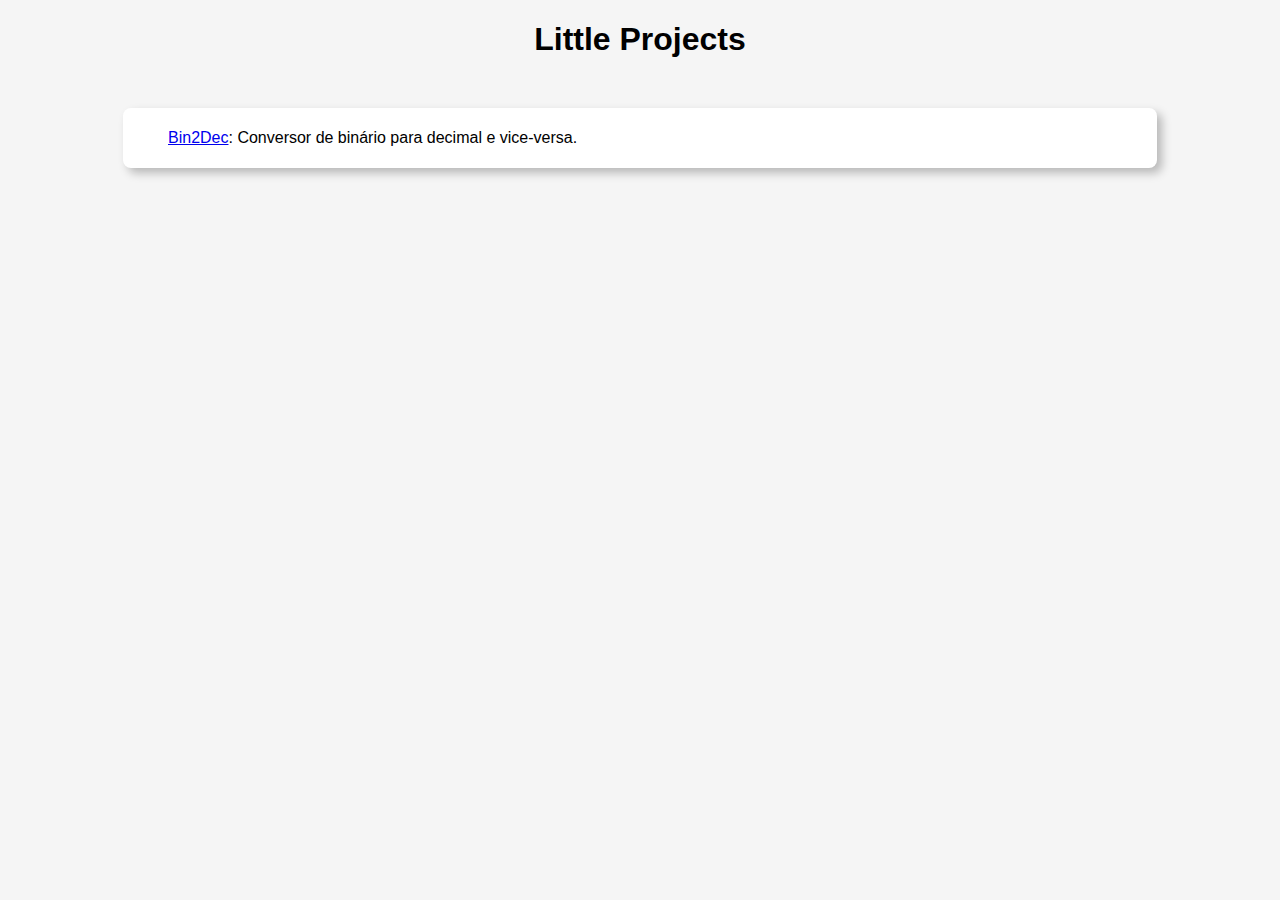
<file: index.html>
<!DOCTYPE html>
<html lang="pt-BR">
  <head>
    <meta charset="UTF-8" />
    <meta name="viewport" content="width=device-width, initial-scale=1.0" />
    <link rel="stylesheet" href="style.css" />
    <title>Little Projects</title>
  </head>
  <body>
    <h1>Little Projects</h1>
    <div class="container">
      <ul>
        <li>
          <a href="./Bin2Dec/">Bin2Dec</a>: Conversor de binário para decimal e
          vice-versa.
        </li>
      </ul>
    </div>
  </body>
</html>
</file>
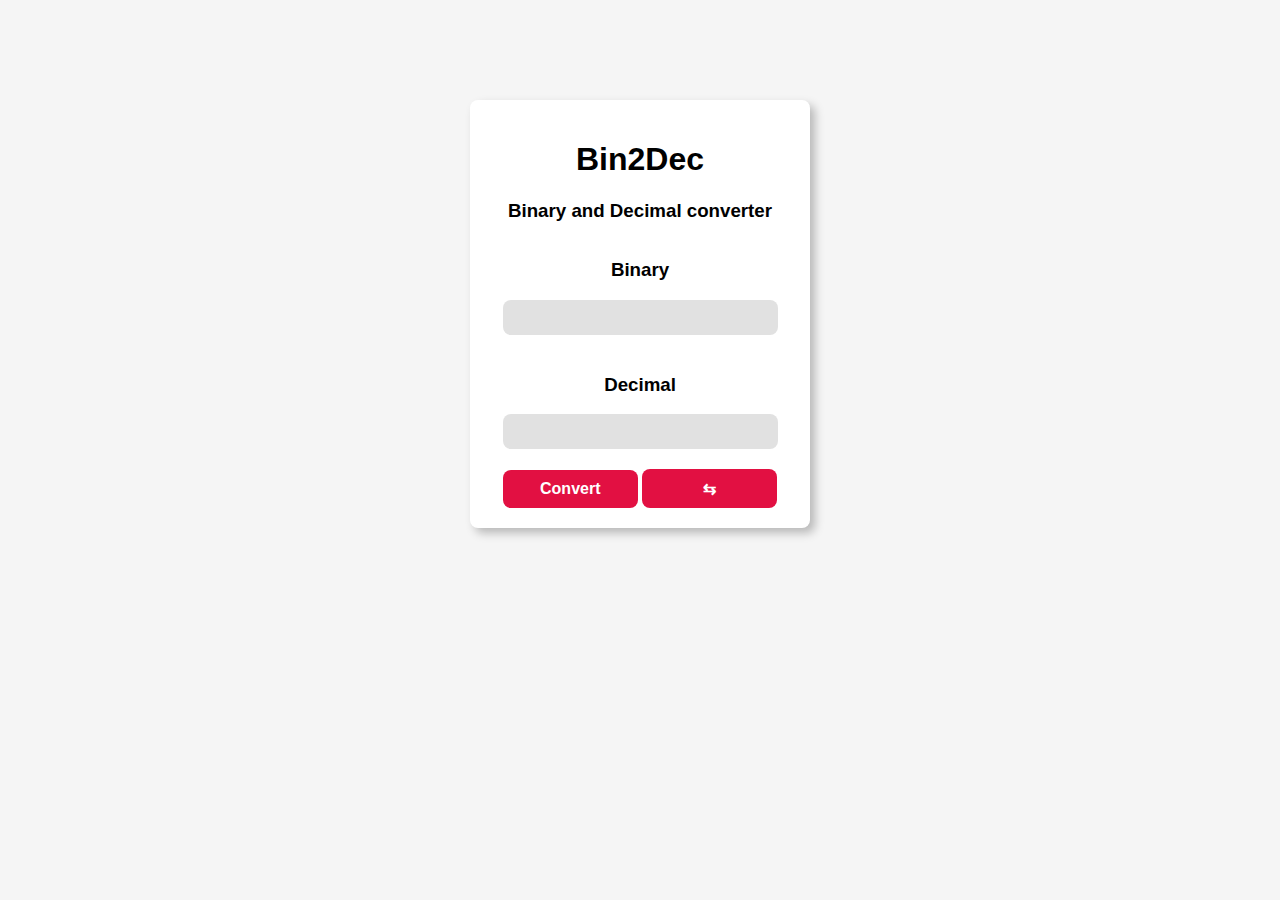
<file: Bin2Dec/index.html>
<!DOCTYPE html>
<html lang="en">
  <head>
    <meta charset="UTF-8" />
    <meta name="viewport" content="width=device-width, initial-scale=1.0" />
    <link rel="stylesheet" href="./styles/styles.css" />
    <title>Bin2Dec</title>
  </head>
  <body>
    <div class="container">
      <h1>Bin2Dec</h1>
      <h3>Binary and Decimal converter</h3>

      <div class="input-output">
        <h3 id="input">Binary</h3>
        <input id="input-1" type="number" />
        
        <h3 id="output">Decimal</h3>
        <input id="input-2" type="number" readonly />
      </div>

      <button onclick="convert()">Convert</button>
      <button onclick="changeMode()">⇆</button>
    </div>

    <script src="./js/bin2dec.js"></script>
  </body>
</html>
</file>
<file: style.css>
body {
  margin: 0;
  padding: 0;
  outline: none;
  background-color: whitesmoke;
  font-family: Arial, Helvetica, sans-serif;
}

.container {
  margin: 50px auto;
  max-width: 80%;
  padding: 5px;
  background-color: #fff;
  border-radius: 8px;
  box-shadow: #00000040 5px 5px 10px;
  text-align: center;
}

h1{
  text-align: center;
}

li {
  text-align: left;
  list-style: none;
}
</file>
<file: Bin2Dec/styles/styles.css>
body {
  margin: 0;
  padding: 0;
  outline: none;
  background-color: whitesmoke;
  font-family: Arial, Helvetica, sans-serif;
}

.container {
  margin: 100px auto;
  max-width: 300px;
  padding: 20px;
  background-color: #fff;
  border-radius: 8px;
  box-shadow: #00000040 5px 5px 10px;
  text-align: center;
}

input[type="number"] {
  -moz-appearance: textfield;
  appearance: textfield;
}

.input-output {
  display: flex;
  flex-direction: column;
  align-items: center;
}

.input-output input {
  width: 85%;
  margin-bottom: 20px;
  color: #666;
  font-weight: bold;
  border: none;
  background-color: #cfcfcfa1;
  padding: 10px;
  border-radius: 8px;
}

button {
  width: 45%;
  color: #fff;
  font-size: 1rem;
  font-weight: bold;
  background-color: #e21042;
  padding: 10px;
  border: none;
  border-radius: 8px;
  transition: 0.2s;
}

form button:hover {
  opacity: 0.8;
}
</file>
